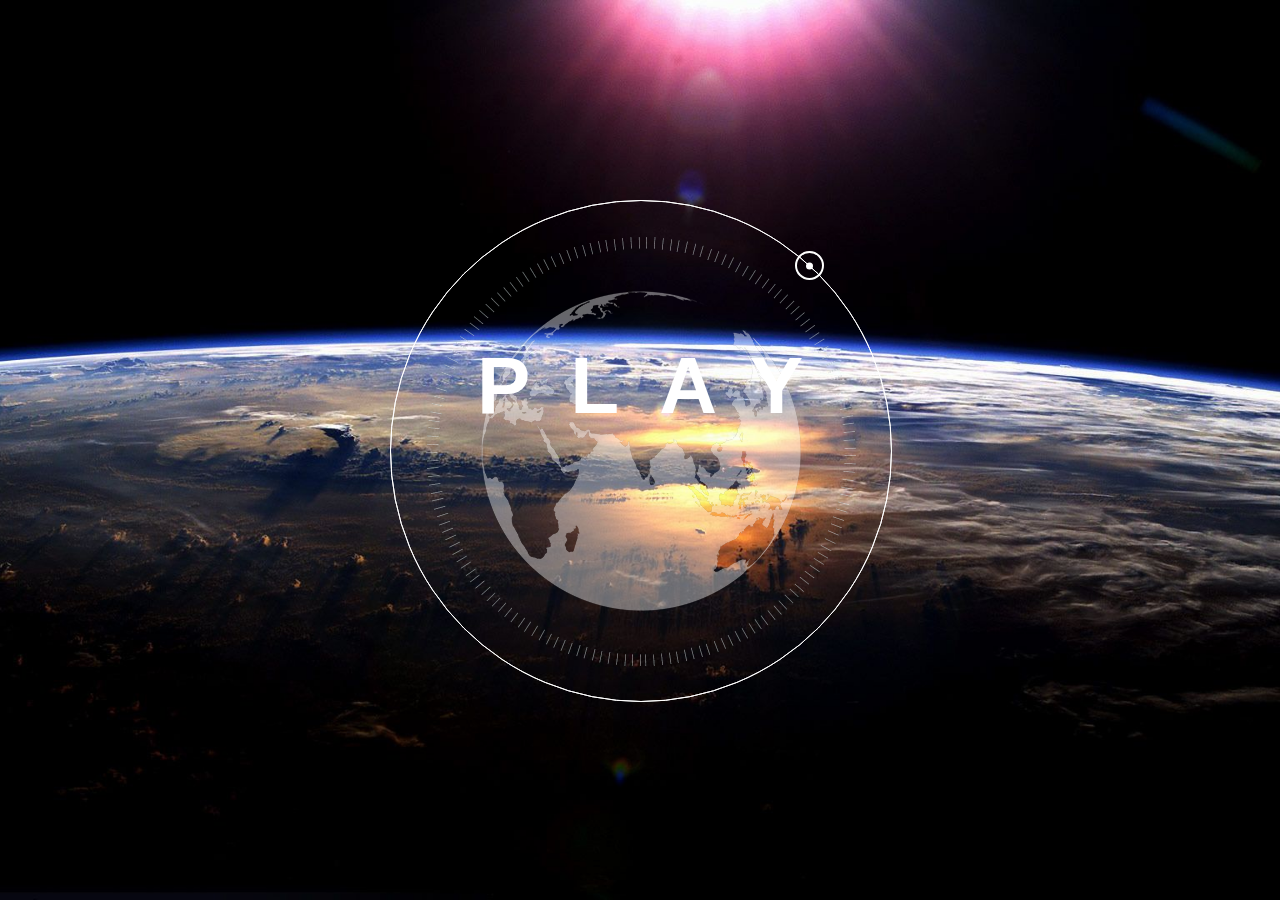
<file: index.html>
<!DOCTYPE html>
<html lang="en">
<head>
  <title>RandomLocationGame</title>
  <meta charset="UTF-8">
  <meta name="viewport" content="width=device-width, initial-scale=1">
  <link rel="stylesheet" href="Website/CSS/landing_page.css">
</head>
<body>
  <div class="container">
    <div class="container__item landing-page-container">
      <div class="content-wrapper">
        <div class="ellipse-container">
          <h2 class="greeting"><a class="cool-link" style="color:white" href="Website/HTML/play.html">play</a></h2>          
          <div class="ellipse ellipse__outer--thin2"></div>
          <div class="ellipse ellipse__outer--thin">
            
            <div class="ellipse ellipse__orbit"></div>
          </div>
        </div>
      </div>
    </div>
  </div>
</body>
</html>
</file>
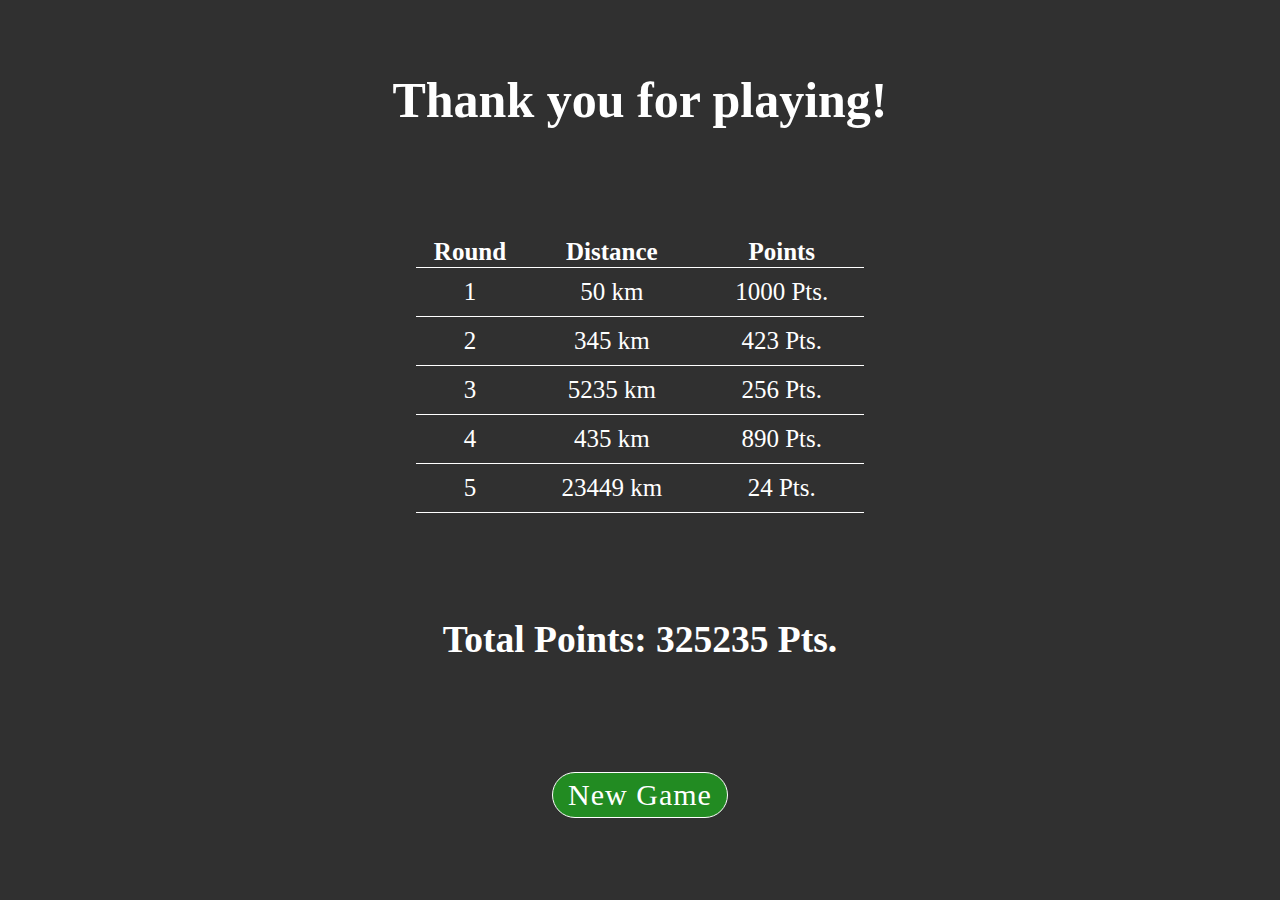
<file: Website/HTML/end.html>
<!DOCTYPE html>
<html lang="en">
<title>RandomLocationGame</title>
<meta charset="UTF-8">
<meta name="viewport" content="width=device-width, initial-scale=1">
<head>
  <link rel="stylesheet" type="text/css" href="../CSS/end.css">
</head>
<body>
  <div id="end-page">
    <header id="thanks">
      <h1>Thank you for playing!</h1>
    </header>
    <div id="result-table">
      <table>
        <tr>
          <th>Round</th>
          <th>Distance</th>
          <th>Points</th>
        </tr>
        <tr>
          <td id="round-1">1</td>
          <td id="distance-1">50 km</td>
          <td id="score-1">1000 Pts.</td>
        </tr>
        <tr>
          <td id="round-2">2</td>
          <td id="distance-2">345 km</td>
          <td id="score-2">423 Pts.</td>
        </tr>
        <tr>
          <td id="round-3">3</td>
          <td id="distance-3">5235 km</td>
          <td id="score-3">256 Pts.</td>
        </tr>
        <tr>
          <td id="round-4">4</td>
          <td id="distance-4">435 km</td>
          <td id="score-4">890 Pts.</td>
        </tr>
        <tr>
          <td id="round-5">5</td>
          <td id="distance-5">23449 km</td>
          <td id="score-5">24 Pts.</td>
        </tr>
      </table>
    </div>
    <div>
      <h2>Total Points: 325235 Pts.</h2>
    </div>
    <div id="new-game">
      <input id="new-game-button" type="button" value="New Game">
    </div>
  </div>
</body>
</file>
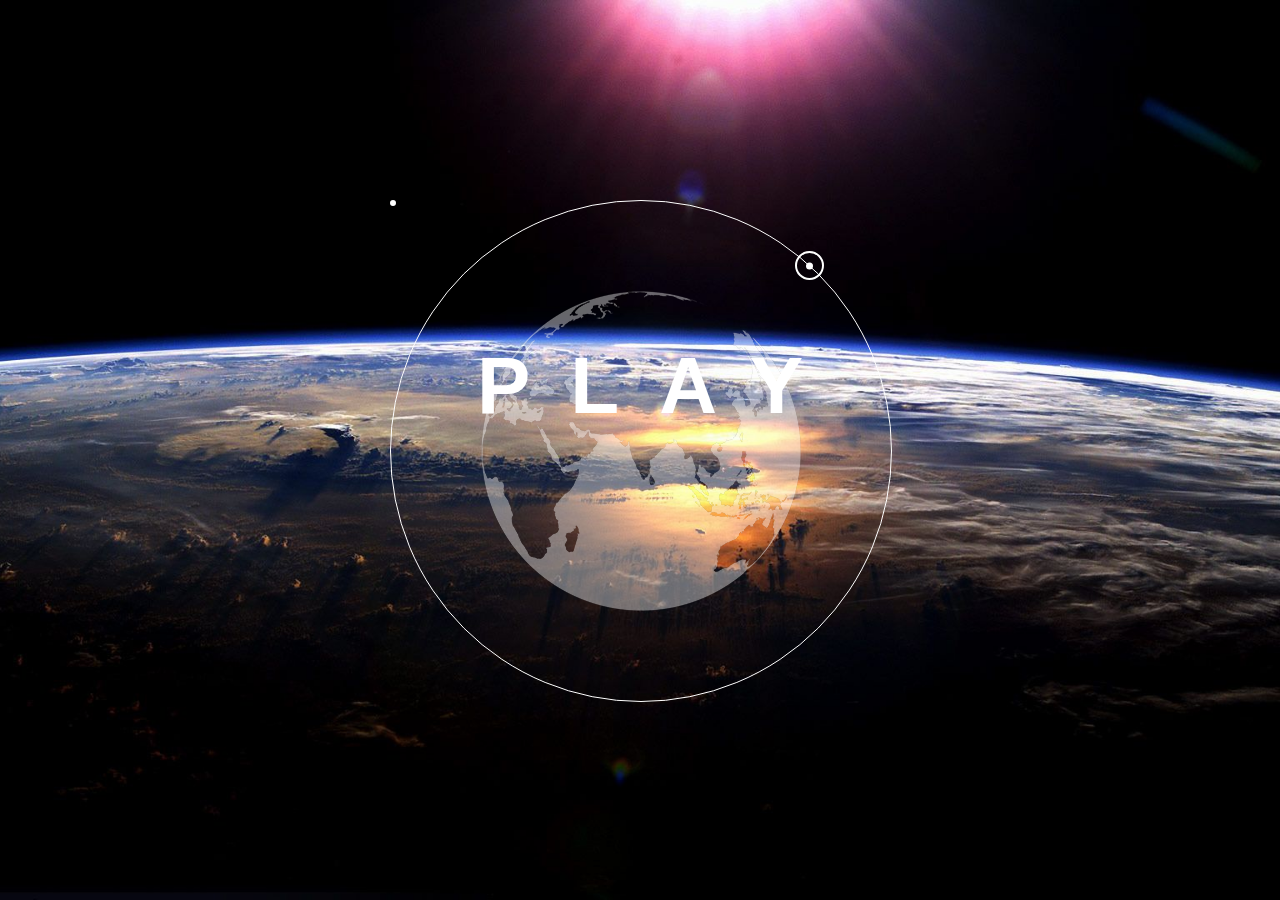
<file: Website/HTML/landing_page.html>
<!DOCTYPE html>
<html lang="en">
<head>
  <title>RandomLocationGame</title>
  <meta charset="UTF-8">
  <meta name="viewport" content="width=device-width, initial-scale=1">
  <link rel="stylesheet" href="../CSS/landing_page.css">
</head>
<body>
  <div class="container">
    <div class="container__item landing-page-container">
      <div class="content-wrapper">
        <div class="ellipse-container">
          <h2 class="greeting">play</h2>
          <div class="ellipse ellipse__outer--thin">
            <div class="ellipse ellipse__orbit"></div>
          </div>
          <div class="ellipse ellipse__outer--thick">

          </div>
        </div>
      </div>
    </div>
  </div>
</body>
</html>
</file>
<file: Website/CSS/landing_page.css>
html {
    font-size: 62.5%;
    width: 100%;
    height: 100%;
    color: #fff;
}

body {
    margin: 0;
    padding: 0;
    height: 100%;
    font-size: 1.4rem;
}

h1 {
    font-size: 2.4rem;
}

h2 {
    text-align: center;
    z-index: 999;
}

h2 a {
    color: #fff;
    text-decoration: none;
}

.container__item {
    margin: 0 auto 0;
}

.landing-page-container {
    width: 100%;
    min-height: 100%;
    height: 100vh;
     background-image: url(../IMG/babd6ec29409bff42a161e303260ed7a.jpg);
    /*background: #202020;*/
    background-position: bottom;
    background-repeat: no-repeat;
    background-size: cover;
    overflow: hidden;
    font-family: "Montserrat", sans-serif;
    color: #ffffff;
    display: flex;
    justify-content: space-around;
    align-items: center;
    flex-direction: column;
}

.container-wrapper {
    max-width: 1200px;
    width: 90%;
    height: 100%;
    margin: 0 auto;
    position: relative;
}

.ellipse-container {
    width: 50rem;
    height: 50rem;
    border-radius: 50%;
    margin: 0 auto;
    position: relative;
}

.ellipse-container .greeting {
    position: relative;
    top: 14rem;
    left: 2rem;
    right: 0;
    margin: 0 auto;
    text-transform: uppercase;
    letter-spacing: 4rem;
    font-size: 8rem;
    font-weight: 700;
}

.ellipse-container .greeting:hover {
    opacity: .7;
    transition: .2s ease-in-out;
}

.ellipse {
    border-radius: 50%;
    position: absolute;
    top: 0;
    border-style: solid;
}

.ellipse__outer--thin {
    width: 100%;
    height: 100%;
    border-width: 1px;
    border-color: #ffffff;
    animation: ellipseOrbit 50s ease-in-out infinite;
}
.ellipse__outer--thin2 {
    width: 100%;
    height: 100%;
    border-width: 1px;
    border-color: #ffffff;
    animation: ellipseRotate 50s ease-in-out infinite;
}

.ellipse__outer--thin:after {
    content: '';
    background-image: url(../IMG/earth_trans.png);
    background-repeat: no-repeat;
    background-position: center;
    top: 0;
    left: 0;
    bottom: 0;
    right: 0;
    color: #000;
    position: absolute;
    opacity: .4;
}

.ellipse__outer--thin2:after {
    content: '';
    background-image: url(../IMG/ellipses_dial.png);
    background-repeat: no-repeat;
    background-position: center;
    top: 0;
    left: 0;
    bottom: 0;
    right: 0;
    color: #000;
    position: absolute;
    opacity: .4;
}

.ellipse__orbit {
    width: 2.5rem;
    height: 2.5rem;
    border-width: 2px;
    border-color: #fff;
    top: 5rem;
    right: 6.7rem;
}

.ellipse__orbit:before {
    content: '';
    width: 0.7rem;
    height: 0.7rem;
    border-radius: 50%;
    display: inline-block;
    background-color: #fff;
    margin: 0 auto;
    left: 0;
    right: 0;
    position: absolute;
    top: 50%;
    transform: translateY(-50%);
}

@keyframes ellipseRotate {
    0% {
        transform: rotate(-45deg);
    }

    100% {
        transform: rotate(-405deg);
    }
}

@keyframes ellipseOrbit {
    0% {
        transform: rotate(0deg);
    }

    100% {
        transform: rotate(360deg);
    }
}
</file>
<file: Website/CSS/end.css>
html, body {
  font-family: lato;
  height: 100%;
  padding: 0;
  margin: 0;
  background-color: #303030;
  color: white;
  font-size: 25px;
}

#end-page {
  display: flex;
  flex-direction: column;
  justify-content: space-around;
  align-items: center;
  height: 100%;
  width: 100%;
}

table {
  width: 35vw;
  border-collapse: collapse;
  text-align: center;
}

th, td {
  border-bottom: 1px solid white;
}

td {
  padding: 10px;
}

#new-game {
  margin-bottom: 5vh;
}

#new-game-button {
  background-color: forestgreen;
  display: inline-block;
  margin-top: 5px;
  border: solid 1px white;
  border-radius: 30px;
  font-family: inherit;
  letter-spacing: 1px;
  font-size: 30px;
  color: white;
  padding: 5px 15px 5px 15px;
}

#new-game-button:hover{
  background-color: green;
  cursor: pointer;
}

#new-game-button:focus {
  outline: none;
}
</file>
